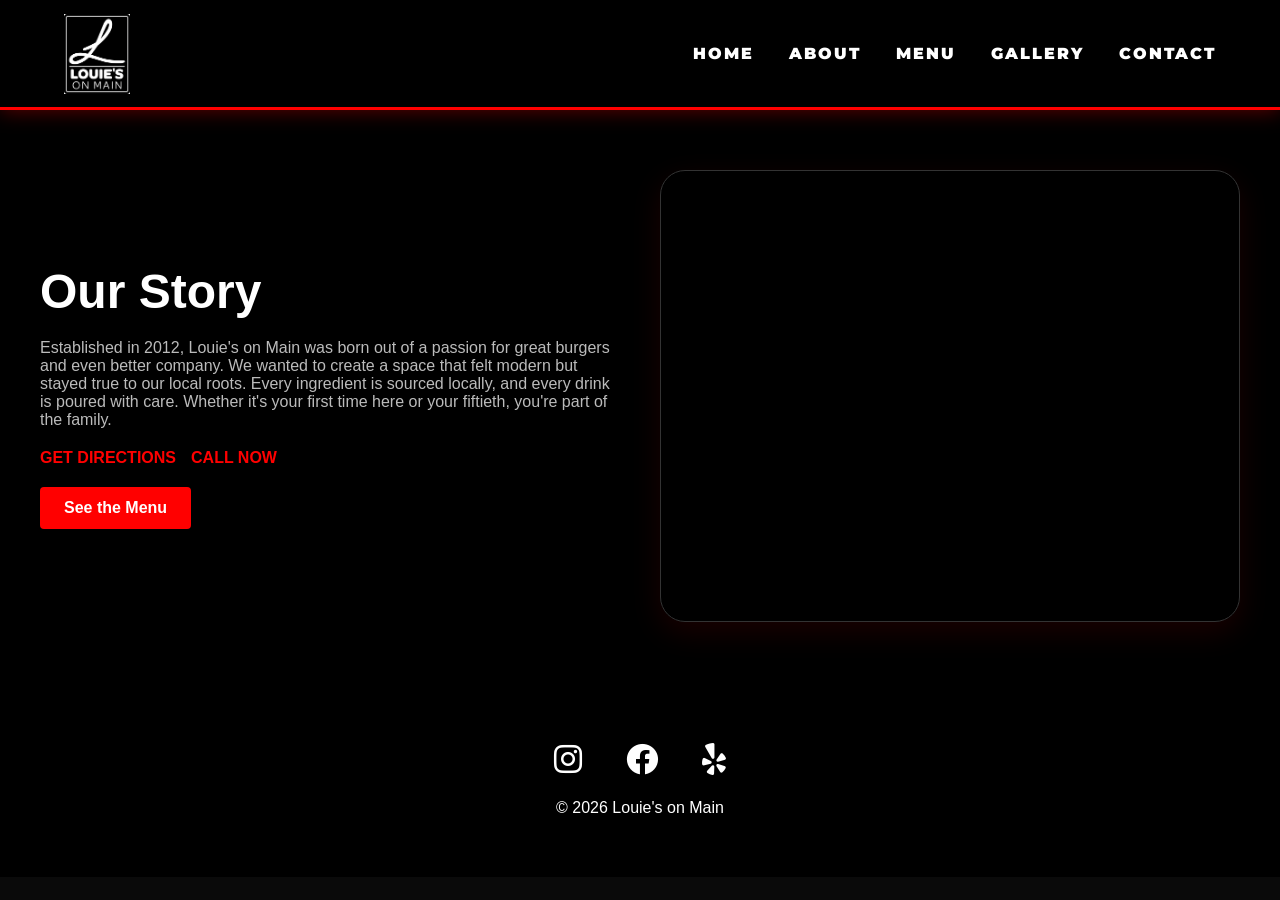
<file: about.html>
<!DOCTYPE html>
<html lang="en">
<head>
    <meta charset="UTF-8">
    <meta name="viewport" content="width=device-width, initial-scale=1.0">
    <title>Our Story | Louie's on Main</title>
    <link rel="stylesheet" href="style.css">
    <link rel="stylesheet" href="https://cdnjs.cloudflare.com/ajax/libs/font-awesome/6.0.0/css/all.min.css">
    <link href="https://fonts.googleapis.com/css2?family=Alfa+Slab+One&family=Montserrat:wght@400;700&display=swap" rel="stylesheet">
</head>
<body>

    <nav class="navbar">
    <a href="index.html" class="logo-link">
        <img src="logo.png" alt="Louie's on Main" class="nav-logo">
    </a>

    <ul class="nav-links">
        <li><a href="index.html">Home</a></li>
        <li><a href="about.html">About</a></li>
        <li><a href="menu.html" class="active">Menu</a></li>
        <li><a href="gallery.html">Gallery</a></li>
        <li><a href="contact.html">Contact</a></li>
    </ul>
</nav>
   <section class="section-padding animate" style="padding: 60px 20px; background-color: #000; color: #fff;">
    <div class="grid" style="display: grid; grid-template-columns: repeat(auto-fit, minmax(350px, 1fr)); gap: 40px; align-items: center; max-width: 1200px; margin: 0 auto;">
        
        <div class="about-text">
            <h1 style="font-size: 3rem; margin-bottom: 20px; color: #fff;">Our Story</h1>
            
            <p style="color: #bbb; margin-bottom: 20px;">
                Established in 2012, Louie's on Main was born out of a passion for great burgers and even better company. 
                We wanted to create a space that felt modern but stayed true to our local roots.

                Every ingredient is sourced locally, and every drink is poured with care. 
                Whether it's your first time here or your fiftieth, you're part of the family.
            </p>

            <div style="display: flex; gap: 15px; margin-bottom: 20px;">
                <a href="https://www.google.com/maps?q=12942+Main+St,+Garden+Grove,+CA+92840" 
                   target="_blank" 
                   style="color: #ff0000; text-decoration: none; font-weight: bold; text-transform: uppercase;">Get Directions</a>
                
                <a href="tel:7145550123" 
                   style="color: #ff0000; text-decoration: none; font-weight: bold; text-transform: uppercase;">Call Now</a>
            </div>


            <a href="menu.html" class="btn-main" style="display: inline-block; background-color: #ff0000; color: #fff; padding: 12px 24px; text-decoration: none; font-weight: bold; border-radius: 4px;">
                See the Menu
            </a>
        </div>

        <div class="map-container">
            <div class="map-wrapper" style="box-shadow: 0 10px 30px rgba(255,0,0,0.1); border-radius: 25px; overflow: hidden; line-height: 0; border: 1px solid #333;">
                <iframe 
                    src="https://www.google.com/maps/embed?pb=!1m18!1m12!1m3!1d3315.228532551528!2d-117.9413958!3d33.7741481!2m3!1f0!2f0!3f0!3m2!1i1024!2i768!4f13.1!3m3!1m2!1s0x80dd270da64369e7%3A0xf35a1656837130b!2s12942%20Main%20St%2C%20Garden%20Grove%2C%20CA%2092840!5e0!3m2!1sen!2sus!4v1712160000000!5m2!1sen!2sus" 
                    width="100%" 
                    height="450" 
                    style="border:0;" 
                    allowfullscreen="" 
                    loading="lazy">
                </iframe>
            </div>
        </div>
        
    </div>
</section>
    

    <footer>
        <div class="social-icons">
            <a href="https://www.instagram.com/louiesonmain_gg/" target="_blank">
    <i class="fab fa-instagram"></i>
</a>

<a href="https://www.facebook.com/louiesonmain/" target="_blank">
    <i class="fab fa-facebook"></i>
</a>

<a href="https://www.instagram.com/louiesonmain_gg/" target="_blank">
    <i class="fab fa-yelp"></i>
</a>
        </div>
        <p style="margin-top:20px;">&copy; 2026 Louie's on Main</p>
    </footer>

</body>
</html>
</file>
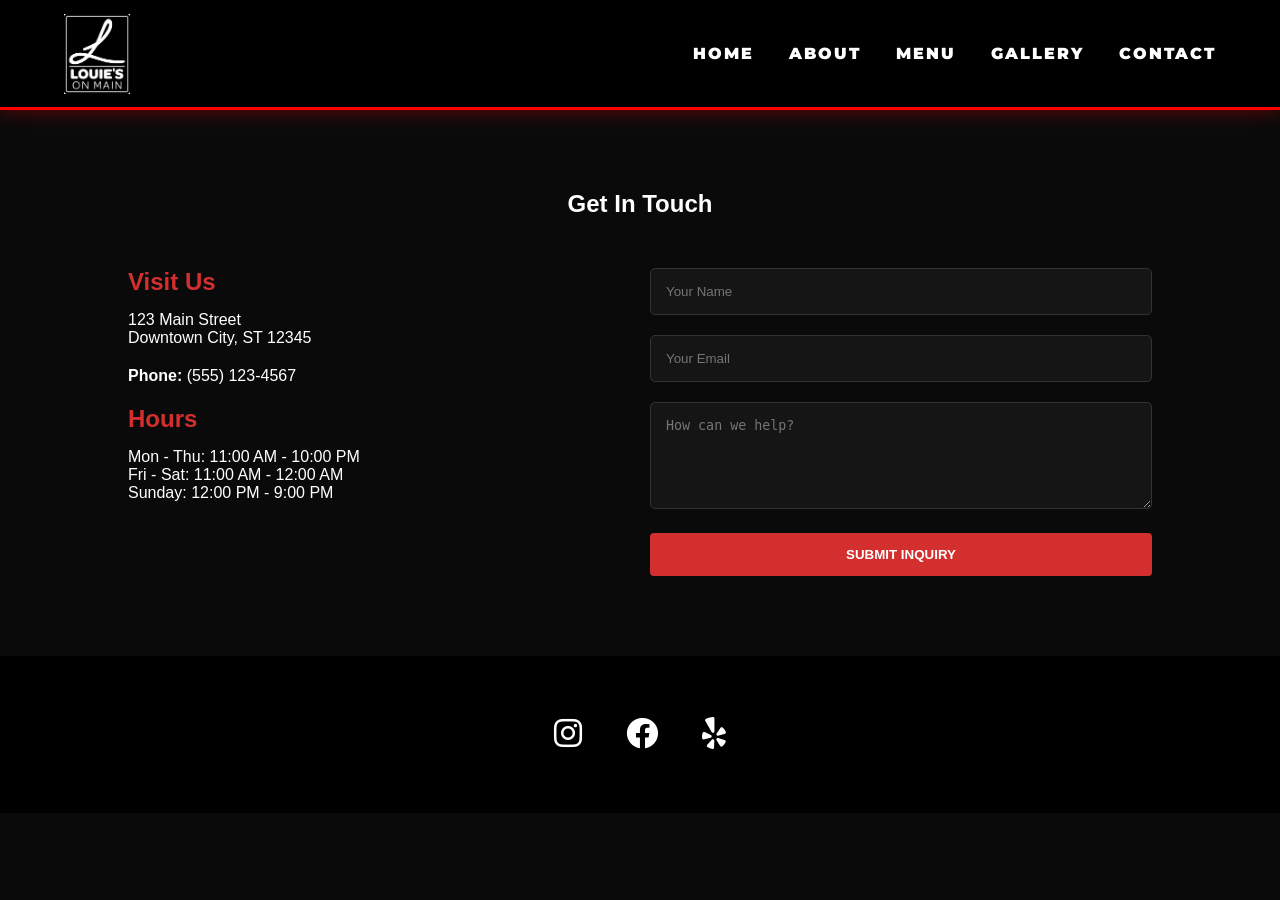
<file: contact.html>
<!DOCTYPE html>
<html lang="en">
<head>
    <meta charset="UTF-8">
    <meta name="viewport" content="width=device-width, initial-scale=1.0">
    <title>Contact Us | Louie's on Main</title>
    <link rel="stylesheet" href="style.css">
    <link rel="stylesheet" href="https://cdnjs.cloudflare.com/ajax/libs/font-awesome/6.0.0/css/all.min.css">
    <link href="https://fonts.googleapis.com/css2?family=Alfa+Slab+One&family=Montserrat:wght@400;700&display=swap" rel="stylesheet">
</head>
<body>

   <nav class="navbar">
    <a href="index.html" class="logo-link">
        <img src="logo.png" alt="Louie's on Main" class="nav-logo">
    </a>

    <ul class="nav-links">
        <li><a href="index.html">Home</a></li>
        <li><a href="about.html">About</a></li>
        <li><a href="menu.html" class="active">Menu</a></li>
        <li><a href="gallery.html">Gallery</a></li>
        <li><a href="contact.html">Contact</a></li>
    </ul>
</nav>

    <section class="section-padding animate">
        <h1 style="text-align: center; margin-bottom: 50px;">Get In Touch</h1>
        
        <div class="grid" style="grid-template-columns: repeat(auto-fit, minmax(300px, 1fr));">
            <div class="contact-info">
                <h2 style="color: var(--primary-red); margin-bottom: 15px;">Visit Us</h2>
                <p>123 Main Street<br>Downtown City, ST 12345</p>
                <p style="margin: 20px 0;"><strong>Phone:</strong> (555) 123-4567</p>
                
                <h2 style="color: var(--primary-red); margin-bottom: 15px;">Hours</h2>
                <p>Mon - Thu: 11:00 AM - 10:00 PM</p>
                <p>Fri - Sat: 11:00 AM - 12:00 AM</p>
                <p>Sunday: 12:00 PM - 9:00 PM</p>
            </div>

            <form class="contact-form" id="gourmet-form">
    <input type="text" placeholder="Your Name" required>
    <input type="email" placeholder="Your Email" required>
    <textarea rows="5" placeholder="How can we help?" required></textarea>
    <button type="submit" class="btn-main" style="width: 100%;">SUBMIT INQUIRY</button>
</form>
        </div>
    </section>

    <footer>
        <div class="social-icons">
            <a href="https://www.instagram.com/louiesonmain_gg/" target="_blank">
    <i class="fab fa-instagram"></i>
</a>

<a href="https://www.facebook.com/louiesonmain/" target="_blank">
    <i class="fab fa-facebook"></i>
</a>

<a href="https://www.instagram.com/louiesonmain_gg/" target="_blank">
    <i class="fab fa-yelp"></i>
</a>
        </div>
    </footer>

<script>
    document.getElementById('gourmet-form').addEventListener('submit', function(e) {
        e.preventDefault(); // Stop the instant jump
        
        // Create a black overlay for the fade effect
        const loader = document.createElement('div');
        loader.style.cssText = `
            position: fixed;
            top: 0; left: 0; width: 100%; height: 100%;
            background: #000;
            z-index: 10000;
            opacity: 0;
            transition: opacity 1.5s ease;
            pointer-events: none;
        `;
        document.body.appendChild(loader);

        // Start the fade out
        setTimeout(() => {
            loader.style.opacity = '1';
        }, 10);

        // Redirect after the animation finishes
        setTimeout(() => {
            window.location.href = "thankyou.html";
        }, 1600); 
    });
</script>

</body>
</html>
</file>
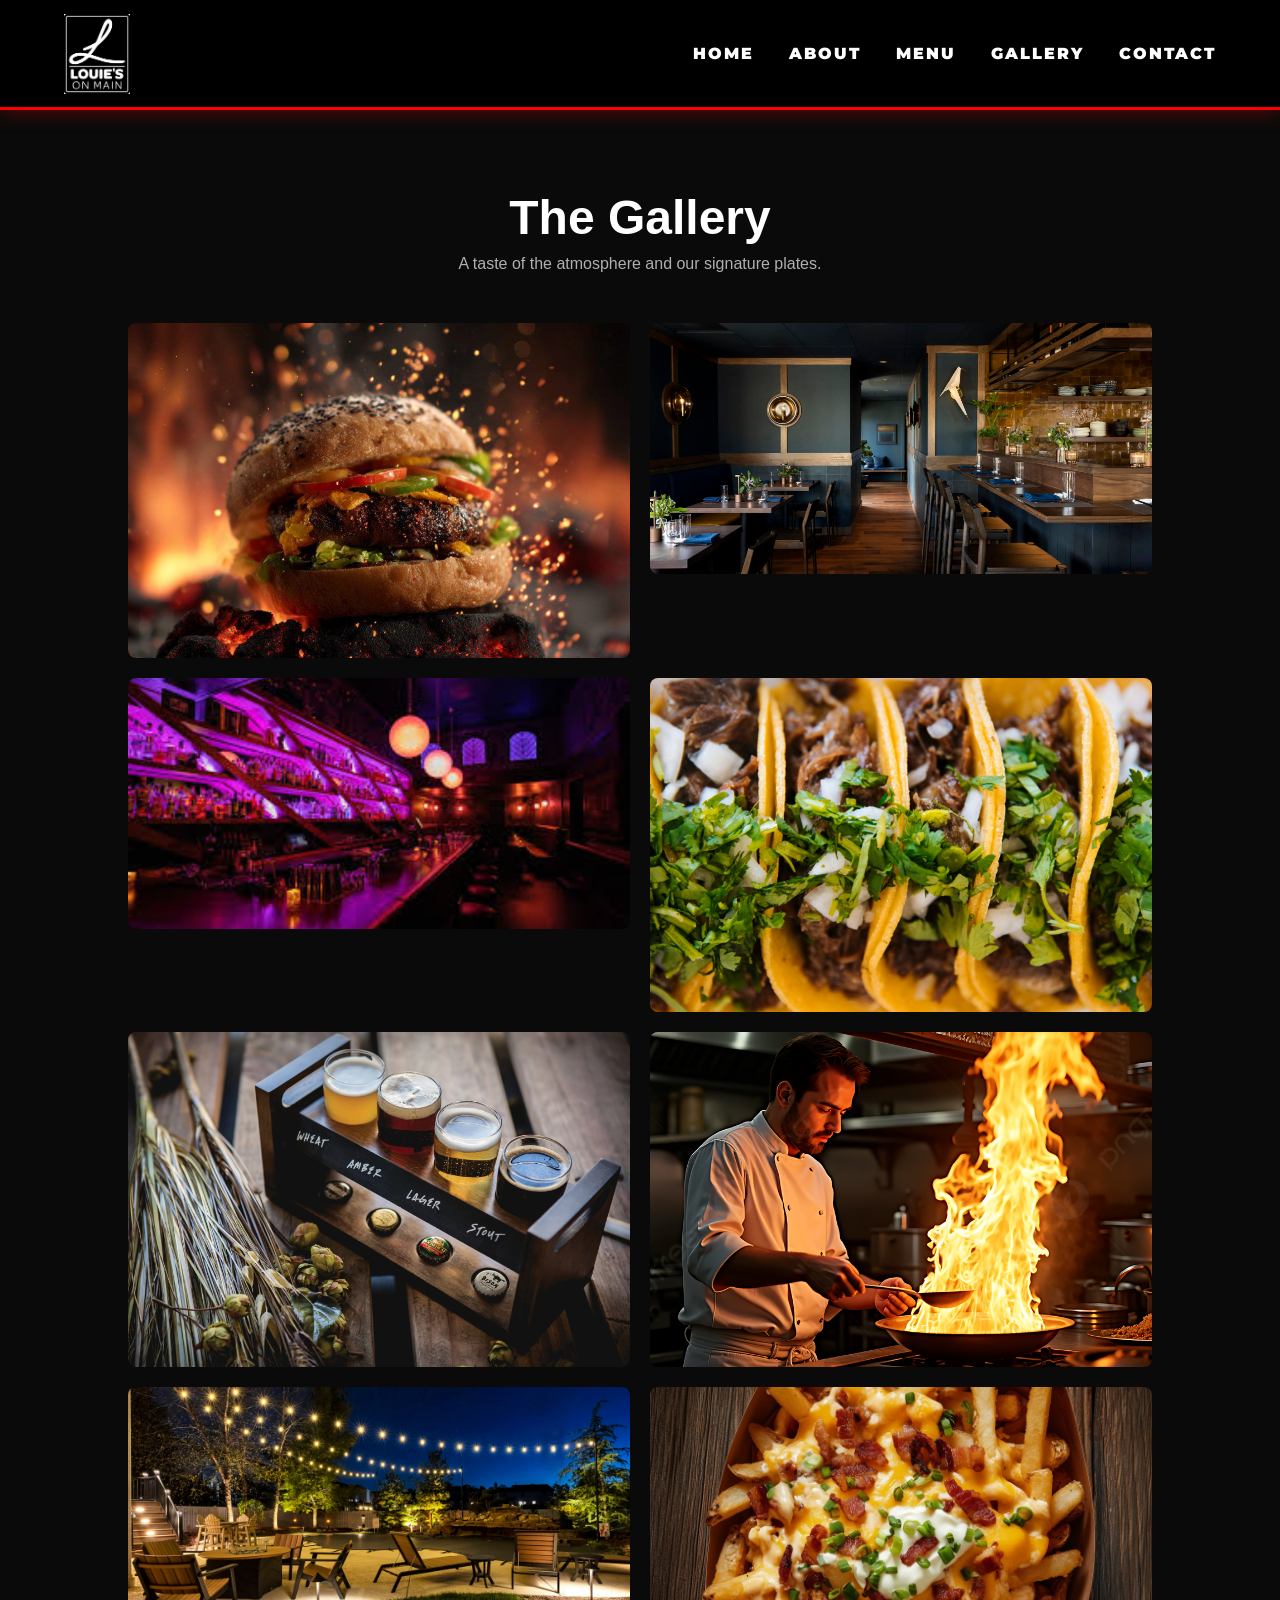
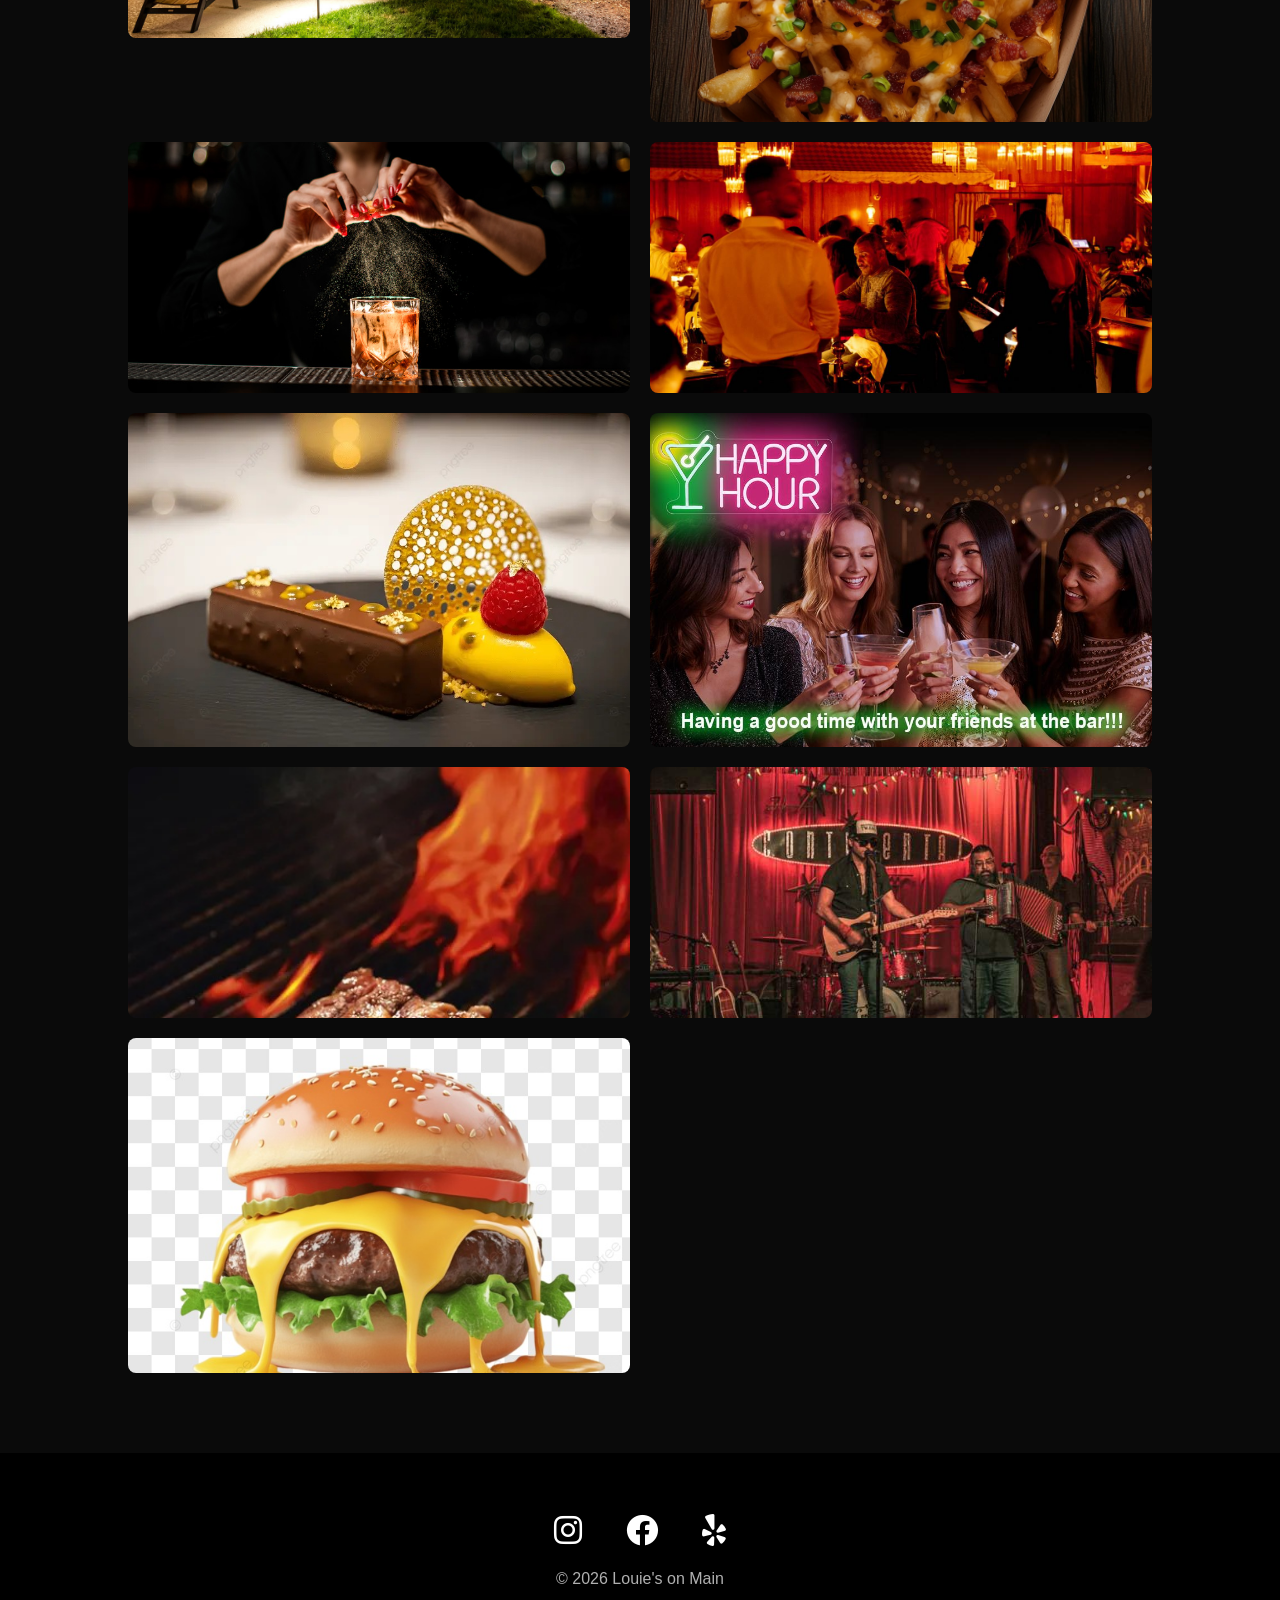
<file: gallery.html>
<!DOCTYPE html>
<html lang="en">
<head>
    <meta charset="UTF-8">
    <meta name="viewport" content="width=device-width, initial-scale=1.0">
    <title>Gallery | Louie's on Main</title>
    <link rel="stylesheet" href="style.css">
    <link rel="stylesheet" href="https://cdnjs.cloudflare.com/ajax/libs/font-awesome/6.0.0/css/all.min.css">
    <link href="https://fonts.googleapis.com/css2?family=Alfa+Slab+One&family=Montserrat:wght@400;700&display=swap" rel="stylesheet">
</head>
<body>

   <nav class="navbar">
    <a href="index.html" class="logo-link">
        <img src="logo.png" alt="Louie's on Main" class="nav-logo">
    </a>

    <ul class="nav-links">
        <li><a href="index.html">Home</a></li>
        <li><a href="about.html">About</a></li>
        <li><a href="menu.html" class="active">Menu</a></li>
        <li><a href="gallery.html">Gallery</a></li>
        <li><a href="contact.html">Contact</a></li>
    </ul>
</nav>
    <section class="section-padding animate">
        <h1 style="text-align: center; font-size: 3rem; margin-bottom: 10px;">The Gallery</h1>
        <p style="text-align: center; color: var(--text-gray); margin-bottom: 50px;">A taste of the atmosphere and our signature plates.</p>
        
        <div class="grid">
            
            <a href="#img1" class="img-container ratio-3-2 animate">
                <img src="gal1.jpg" alt="Signature Burger">
            </a>
            <div id="img1" class="lightbox"><a href="#" class="close-light"><img src="gal1.jpg"></a></div>

            <a href="#img2" class="img-container ratio-4-2 animate" style="animation-delay: 0.1s;">
                <img src="gal2.jpg" alt="Dining Room Interior">
            </a>
            <div id="img2" class="lightbox"><a href="#" class="close-light"><img src="gal2.jpg"></a></div>

            <a href="#img3" class="img-container ratio-4-2 animate" style="animation-delay: 0.2s;">
                <img src="gal3.jpg" alt="The Bar at Night">
            </a>
            <div id="img3" class="lightbox"><a href="#" class="close-light"><img src="gal3.jpg"></a></div>

            <a href="#img4" class="img-container ratio-3-2 animate" style="animation-delay: 0.3s;">
                <img src="gal4.jpg" alt="Spicy Tacos">
            </a>
            <div id="img4" class="lightbox"><a href="#" class="close-light"><img src="gal4.jpg"></a></div>

            <a href="#img5" class="img-container ratio-3-2 animate">
                <img src="gal5.jpg" alt="Craft Beer Selection">
            </a>
            <div id="img5" class="lightbox"><a href="#" class="close-light"><img src="gal5.jpg"></a></div>

            <a href="#img6" class="img-container ratio-3-2 animate">
                <img src="gal6.jpg" alt="Chef at Work">
            </a>
            <div id="img6" class="lightbox"><a href="#" class="close-light"><img src="gal6.jpg"></a></div>

            <a href="#img7" class="img-container ratio-4-2 animate" style="grid-column: span 1;">
                <img src="gal7.jpg" alt="Outdoor Seating">
            </a>
            <div id="img7" class="lightbox"><a href="#" class="close-light"><img src="gal7.jpg"></a></div>

            <a href="#img8" class="img-container ratio-3-2 animate">
                <img src="gal8.jpg" alt="Loaded Fries">
            </a>
            <div id="img8" class="lightbox"><a href="#" class="close-light"><img src="gal8.jpg"></a></div>

            <a href="#img9" class="img-container ratio-4-2 animate">
                <img src="gal9.jpg" alt="Cocktail Close-up">
            </a>
            <div id="img9" class="lightbox"><a href="#" class="close-light"><img src="gal9.jpg"></a></div>

            <a href="#img10" class="img-container ratio-4-2 animate">
                <img src="gal10.jpg" alt="Night Vibe">
            </a>
            <div id="img10" class="lightbox"><a href="#" class="close-light"><img src="gal10.jpg"></a></div>

            <a href="#img11" class="img-container ratio-3-2 animate">
                <img src="gal11.jpg" alt="Dessert Plate">
            </a>
            <div id="img11" class="lightbox"><a href="#" class="close-light"><img src="gal11.jpg"></a></div>

            <a href="#img12" class="img-container ratio-3-2 animate">
                <img src="gal12.jpg" alt="Happy Hour">
            </a>
            <div id="img12" class="lightbox"><a href="#" class="close-light"><img src="gal12.jpg"></a></div>

            <a href="#img13" class="img-container ratio-4-2 animate">
                <img src="gal13.jpg" alt="Grill Station">
            </a>
            <div id="img13" class="lightbox"><a href="#" class="close-light"><img src="gal13.jpg"></a></div>

            <a href="#img14" class="img-container ratio-4-2 animate">
                <img src="gal14.jpg" alt="Live Music Event">
            </a>
            <div id="img14" class="lightbox"><a href="#" class="close-light"><img src="gal14.jpg"></a></div>

            <a href="#img15" class="img-container ratio-3-2 animate">
                <img src="gal15.jpg" alt="Final Burger Close-up">
            </a>
            <div id="img15" class="lightbox"><a href="#" class="close-light"><img src="gal15.jpg"></a></div>

        </div>
    </section>

    <footer>
        <div class="social-icons">
            <a href="https://www.instagram.com/louiesonmain_gg/" target="_blank">
    <i class="fab fa-instagram"></i>
</a>

<a href="https://www.facebook.com/louiesonmain/" target="_blank">
    <i class="fab fa-facebook"></i>
</a>

<a href="https://www.instagram.com/louiesonmain_gg/" target="_blank">
    <i class="fab fa-yelp"></i>
</a>
        </div>
        <p style="margin-top: 20px; color: var(--text-gray);">&copy; 2026 Louie's on Main</p>
    </footer>

</body>
</html>
</file>
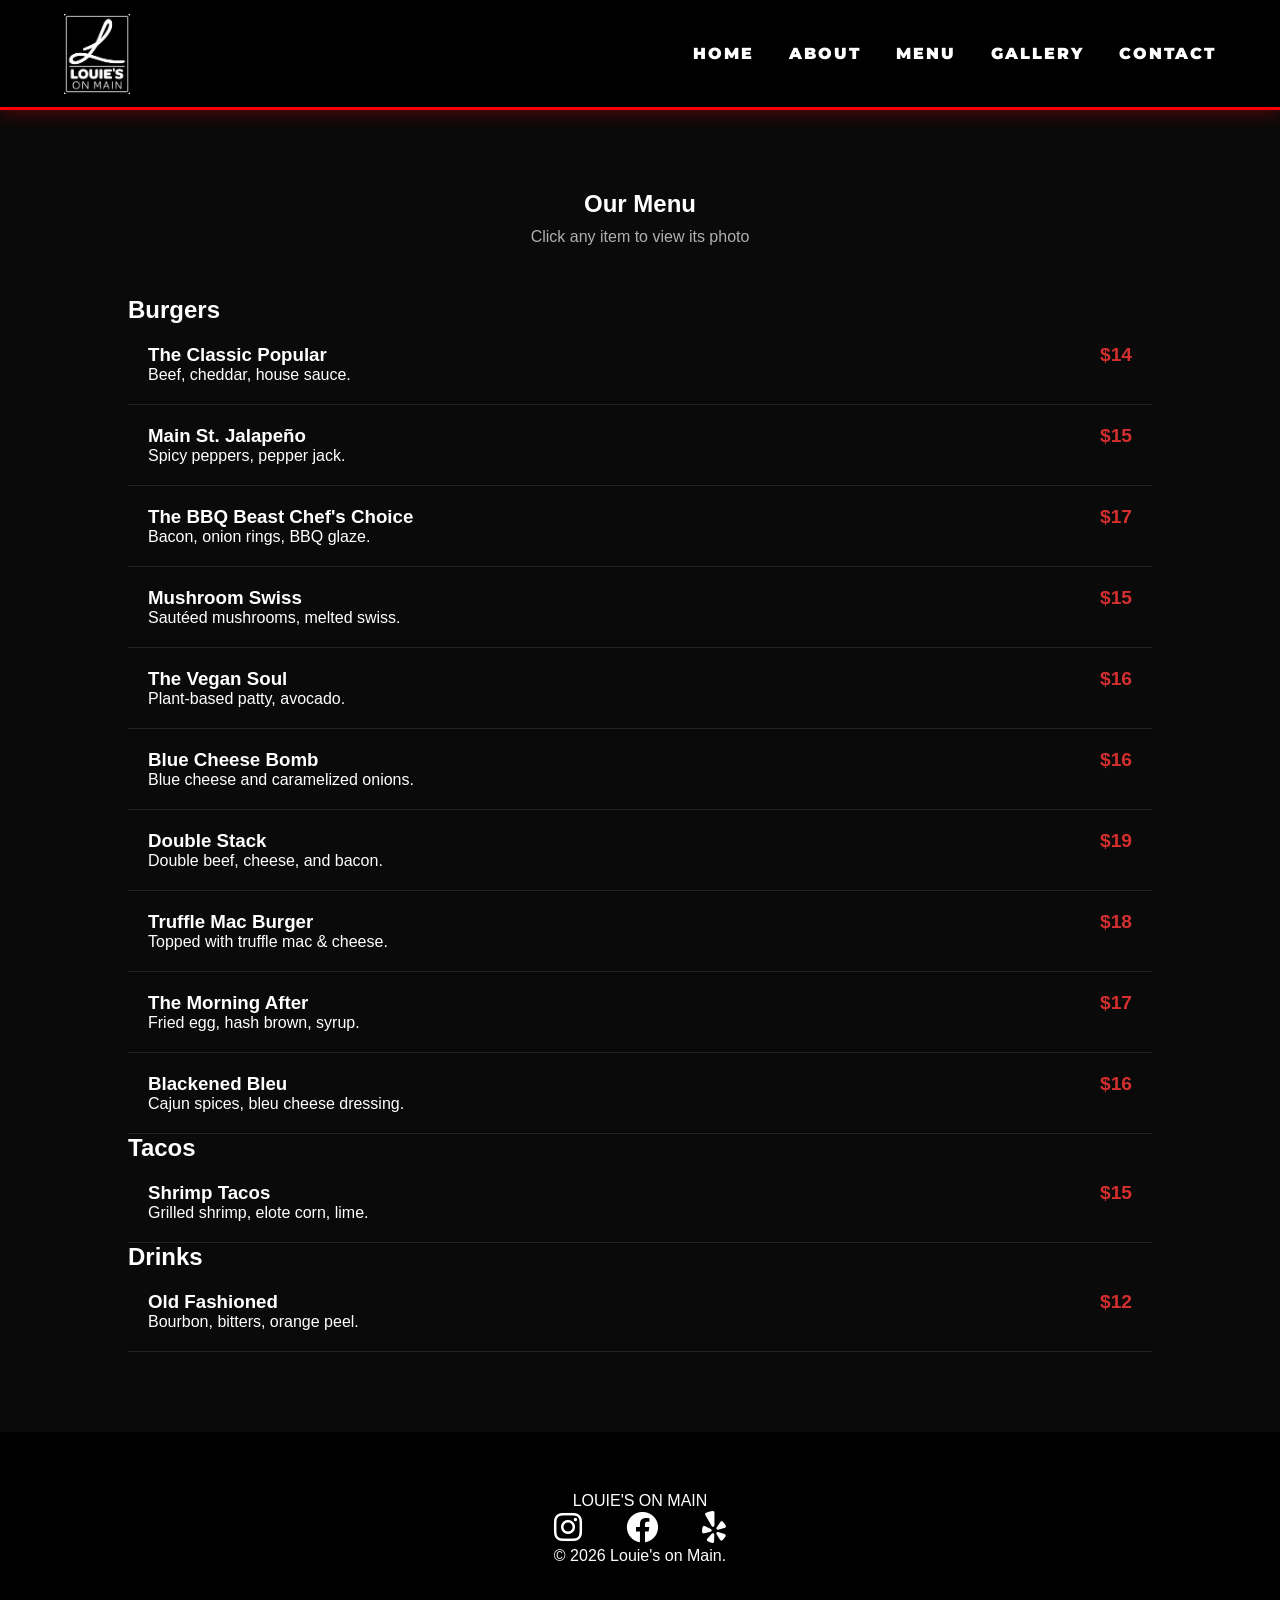
<file: menu.html>
<!DOCTYPE html>
<html lang="en">
<head>
    <meta charset="UTF-8">
    <meta name="viewport" content="width=device-width, initial-scale=1.0">
    <title>Menu | Louie's on Main</title>
    <link rel="stylesheet" href="style.css">
    <link rel="stylesheet" href="https://cdnjs.cloudflare.com/ajax/libs/font-awesome/6.0.0/css/all.min.css">
    <link href="https://fonts.googleapis.com/css2?family=Alfa+Slab+One&family=Montserrat:wght@400;700&display=swap" rel="stylesheet">
</head>
<body>

<nav class="navbar">
    <a href="index.html" class="logo-link">
        <img src="logo.png" alt="Louie's on Main" class="nav-logo">
    </a>

    <ul class="nav-links">
        <li><a href="index.html">Home</a></li>
        <li><a href="about.html">About</a></li>
        <li><a href="menu.html" class="active">Menu</a></li>
        <li><a href="gallery.html">Gallery</a></li>
        <li><a href="contact.html">Contact</a></li>
    </ul>
</nav>       
    <section class="section-padding animate">
        <h1 style="text-align:center; margin-bottom:10px;">Our Menu</h1>
        <p style="text-align:center; color:var(--text-gray); margin-bottom:50px;">Click any item to view its photo</p>
        
        <div class="menu-group">
            <h2 class="menu-category">Burgers</h2>
            
            <a href="#m1" class="menu-link"><div class="menu-item"><div class="item-detail"><h3>The Classic <span class="badge">Popular</span></h3><p>Beef, cheddar, house sauce.</p></div><span class="price">$14</span></div></a>
<div id="m1" class="lightbox"><a href="#" class="close-light"><div class="pop-content"><img src="m1.jpg" class="zoom-img" onclick="this.classList.toggle('zoomed')"><h3>The Classic</h3><p>Beef, cheddar, house sauce.</p></div></a></div>

<a href="#m2" class="menu-link"><div class="menu-item"><div class="item-detail"><h3>Main St. Jalapeño</h3><p>Spicy peppers, pepper jack.</p></div><span class="price">$15</span></div></a>
<div id="m2" class="lightbox"><a href="#" class="close-light"><div class="pop-content"><img src="m2.jpg" class="zoom-img" onclick="this.classList.toggle('zoomed')"><h3>Main St. Jalapeño</h3><p>Spicy peppers, pepper jack.</p></div></a></div>

<a href="#m3" class="menu-link"><div class="menu-item"><div class="item-detail"><h3>The BBQ Beast <span class="badge">Chef's Choice</span></h3><p>Bacon, onion rings, BBQ glaze.</p></div><span class="price">$17</span></div></a>
<div id="m3" class="lightbox"><a href="#" class="close-light"><div class="pop-content"><img src="m3.jpg" class="zoom-img" onclick="this.classList.toggle('zoomed')"><h3>The BBQ Beast</h3><p>Bacon, onion rings, BBQ glaze.</p></div></a></div>

<a href="#m4" class="menu-link"><div class="menu-item"><div class="item-detail"><h3>Mushroom Swiss</h3><p>Sautéed mushrooms, melted swiss.</p></div><span class="price">$15</span></div></a>
<div id="m4" class="lightbox"><a href="#" class="close-light"><div class="pop-content"><img src="m4.jpg" class="zoom-img" onclick="this.classList.toggle('zoomed')"><h3>Mushroom Swiss</h3><p>Sautéed mushrooms, melted swiss.</p></div></a></div>

<a href="#m5" class="menu-link"><div class="menu-item"><div class="item-detail"><h3>The Vegan Soul</h3><p>Plant-based patty, avocado.</p></div><span class="price">$16</span></div></a>
<div id="m5" class="lightbox"><a href="#" class="close-light"><div class="pop-content"><img src="m5.jpg" class="zoom-img" onclick="this.classList.toggle('zoomed')"><h3>The Vegan Soul</h3><p>Plant-based patty, avocado.</p></div></a></div>

<a href="#m6" class="menu-link"><div class="menu-item"><div class="item-detail"><h3>Blue Cheese Bomb</h3><p>Blue cheese and caramelized onions.</p></div><span class="price">$16</span></div></a>
<div id="m6" class="lightbox"><a href="#" class="close-light"><div class="pop-content"><img src="m6.jpg" class="zoom-img" onclick="this.classList.toggle('zoomed')"><h3>Blue Cheese Bomb</h3><p>Blue cheese and caramelized onions.</p></div></a></div>

<a href="#m7" class="menu-link"><div class="menu-item"><div class="item-detail"><h3>Double Stack</h3><p>Double beef, cheese, and bacon.</p></div><span class="price">$19</span></div></a>
<div id="m7" class="lightbox"><a href="#" class="close-light"><div class="pop-content"><img src="m7.jpg" class="zoom-img" onclick="this.classList.toggle('zoomed')"><h3>Double Stack</h3><p>Double beef, cheese, and bacon.</p></div></a></div>

<a href="#m8" class="menu-link"><div class="menu-item"><div class="item-detail"><h3>Truffle Mac Burger</h3><p>Topped with truffle mac & cheese.</p></div><span class="price">$18</span></div></a>
<div id="m8" class="lightbox"><a href="#" class="close-light"><div class="pop-content"><img src="m8.jpg" class="zoom-img" onclick="this.classList.toggle('zoomed')"><h3>Truffle Mac Burger</h3><p>Topped with truffle mac & cheese.</p></div></a></div>

<a href="#m9" class="menu-link"><div class="menu-item"><div class="item-detail"><h3>The Morning After</h3><p>Fried egg, hash brown, syrup.</p></div><span class="price">$17</span></div></a>
<div id="m9" class="lightbox"><a href="#" class="close-light"><div class="pop-content"><img src="m9.jpg" class="zoom-img" onclick="this.classList.toggle('zoomed')"><h3>The Morning After</h3><p>Fried egg, hash brown, syrup.</p></div></a></div>

<a href="#m10" class="menu-link"><div class="menu-item"><div class="item-detail"><h3>Blackened Bleu</h3><p>Cajun spices, bleu cheese dressing.</p></div><span class="price">$16</span></div></a>
<div id="m10" class="lightbox"><a href="#" class="close-light"><div class="pop-content"><img src="m10.jpg" class="zoom-img" onclick="this.classList.toggle('zoomed')"><h3>Blackened Bleu</h3><p>Cajun spices, bleu cheese dressing.</p></div></a></div>

        </div>

        <div class="menu-group">
            <h2 class="menu-category">Tacos</h2>
            <a href="#m11" class="menu-link"><div class="menu-item"><div class="item-detail"><h3>Shrimp Tacos</h3><p>Grilled shrimp, elote corn, lime.</p></div><span class="price">$15</span></div></a>
<div id="m11" class="lightbox"><a href="#" class="close-light"><div class="pop-content"><img src="m11.jpg" class="zoom-img" onclick="this.classList.toggle('zoomed')"><h3>Shrimp Tacos</h3><p>Grilled shrimp, elote corn, lime.</p></div></a></div>
        </div>

        <div class="menu-group">
            <h2 class="menu-category">Drinks</h2>
            <a href="#m12" class="menu-link"><div class="menu-item"><div class="item-detail"><h3>Old Fashioned</h3><p>Bourbon, bitters, orange peel.</p></div><span class="price">$12</span></div></a>
<div id="m12" class="lightbox"><a href="#" class="close-light"><div class="pop-content"><img src="m12.jpg" class="zoom-img" onclick="this.classList.toggle('zoomed')"><h3>Old Fashioned</h3><p>Bourbon, bitters, orange peel.</p></div></a></div>
        </div>
    </section>

    <footer>
        <div class="footer-logo">LOUIE'S <span>ON MAIN</span></div>
        <div class="social-icons">
            <a href="https://www.instagram.com/louiesonmain_gg/" target="_blank">
    <i class="fab fa-instagram"></i>
</a>

<a href="https://www.facebook.com/louiesonmain/" target="_blank">
    <i class="fab fa-facebook"></i>
</a>

<a href="https://www.instagram.com/louiesonmain_gg/" target="_blank">
    <i class="fab fa-yelp"></i>
</a>
        </div>
        <p class="copyright">&copy; 2026 Louie's on Main.</p>
    </footer>

</body>
</html>
</file>
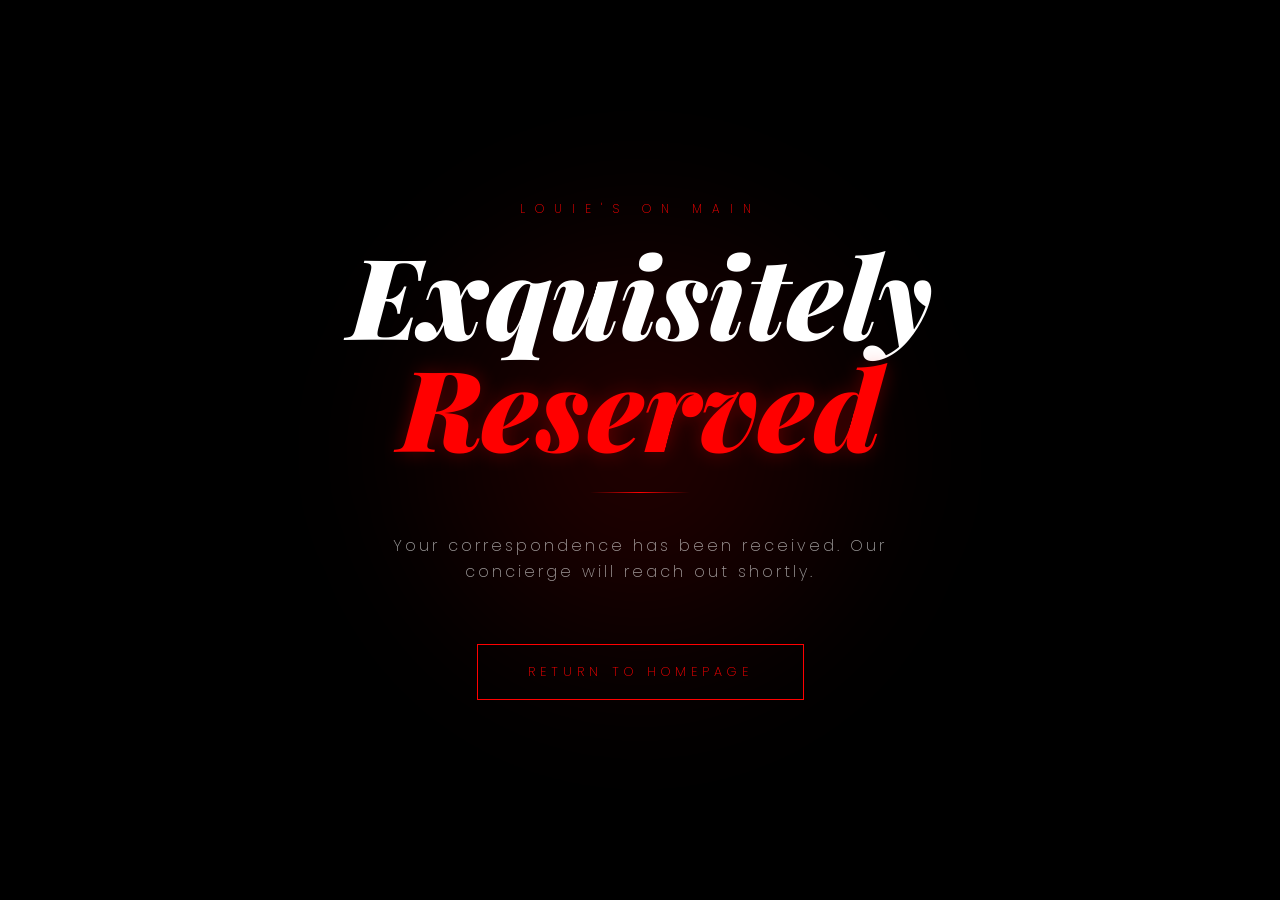
<file: thankyou.html>
<!DOCTYPE html>
<html lang="en">
<head>
    <meta charset="UTF-8">
    <meta name="viewport" content="width=device-width, initial-scale=1.0">
    <title>Inquiry Received | Louie's on Main</title>
    <link href="https://fonts.googleapis.com/css2?family=Playfair+Display:ital,wght@0,700;0,900;1,400&family=Poppins:wght@200&display=swap" rel="stylesheet">
    <style>
        * {
            margin: 0;
            padding: 0;
            box-sizing: border-box;
        }

        body {
            background-color: #000000;
            height: 100vh;
            width: 100vw;
            display: flex;
            justify-content: center;
            align-items: center;
            font-family: 'Playfair Display', serif;
            overflow: hidden;
            color: #ffffff;
        }

        /* Ambient Red Glow in the background */
        .glow-bg {
            position: fixed;
            top: 50%;
            left: 50%;
            transform: translate(-50%, -50%);
            width: 600px;
            height: 600px;
            background: radial-gradient(circle, rgba(255, 0, 0, 0.15) 0%, transparent 70%);
            z-index: -1;
            filter: blur(50px);
        }

        .wrapper {
            text-align: center;
            z-index: 10;
            padding: 40px;
        }

        .brand-label {
            font-family: 'Poppins', sans-serif;
            font-weight: 200;
            letter-spacing: 10px;
            font-size: 0.75rem;
            color: #FF0000;
            text-transform: uppercase;
            margin-bottom: 20px;
            display: block;
        }

        h1 {
            font-weight: 900;
            font-size: clamp(3rem, 10vw, 7rem);
            line-height: 1;
            margin-bottom: 30px;
            font-style: italic; /* Italics add that "Chef's Signature" touch */
        }

        .highlight {
            color: #FF0000;
            text-shadow: 0 0 20px rgba(255, 0, 0, 0.3);
        }

        p {
            font-family: 'Poppins', sans-serif;
            font-weight: 200;
            font-size: 1rem;
            letter-spacing: 3px;
            line-height: 1.6;
            max-width: 500px;
            margin: 0 auto 60px;
            color: rgba(255, 255, 255, 0.6);
        }

        /* Sophisticated Understated Button */
        .btn-luxury {
            display: inline-block;
            padding: 18px 50px;
            border: 1px solid #FF0000;
            color: #FF0000;
            text-decoration: none;
            font-family: 'Poppins', sans-serif;
            font-weight: 200;
            font-size: 0.8rem;
            text-transform: uppercase;
            letter-spacing: 5px;
            transition: all 0.5s cubic-bezier(0.4, 0, 0.2, 1);
            background: transparent;
        }

        .btn-luxury:hover {
            background: #FF0000;
            color: #000000;
            box-shadow: 0 10px 40px rgba(255, 0, 0, 0.4);
            transform: translateY(-8px);
        }

        /* Minimal decorative line */
        .divider {
            height: 1px;
            width: 100px;
            background: linear-gradient(90deg, transparent, #FF0000, transparent);
            margin: 0 auto 40px;
        }
    </style>
</head>
<body>

    <div class="glow-bg"></div>

    <div class="wrapper">
        <span class="brand-label">Louie's On Main</span>
        
        <h1>Exquisitely<br><span class="highlight">Reserved</span></h1>
        
        <div class="divider"></div>

        <p>Your correspondence has been received. Our concierge will reach out shortly.</p>
        
        <a href="index.html" class="btn-luxury">Return to Homepage</a>
    </div>

</body>
</html>
</file>
<file: style.css>
html {
    scroll-behavior: smooth;
}

body {
    overflow-x: hidden; /* Prevents horizontal shaking during animations */
}


/* =========================================
   1. GLOBAL VARIABLES & RESET
   Change your main colors and fonts here
   ========================================= */
:root {
    --primary-red: #d32f2f;      /* The main button & accent color */
    --dark-bg: #0a0a0a;         /* Background for the whole site */
    --card-bg: #1a1a1a;         /* Background for menu items/cards */
    --text-white: #ffffff;
    --text-gray: #b0b0b0;
    --transition: all 0.4s cubic-bezier(0.165, 0.84, 0.44, 1);
}

* { 
    box-sizing: border-box; 
    margin: 0; 
    padding: 0; 
}

body {
    background-color: var(--dark-bg);
    color: var(--text-white);
    font-family: 'Segoe UI', sans-serif;
    overflow-x: hidden; /* Prevents horizontal scrolling on mobile */
}

/* =========================================
   2. NAVIGATION BAR
   The top menu that stays at the top
/* =========================================
   SECTION 2: NAVBAR (FIXED LOGO & LINKS)
   ========================================= */
.navbar {
    background-color: #000000 !important;
    display: flex !important;
    justify-content: space-between !important;
    align-items: center !important;
    padding: 0 5% !important;
    height: 110px !important; /* This is the total height of the bar */
    position: sticky;
    top: 0;
    z-index: 9999;
    border-bottom: 3px solid #FF0000 !important; 
    box-shadow: 0 0 20px rgba(255, 0, 0, 0.4);
    box-sizing: border-box;
}

.logo-link {
    display: flex;
    align-items: center;
}

.nav-logo {
    /* ADJUST THIS NUMBER TO CHANGE LOGO SIZE */
    height: 80px !important; 
    width: auto !important;
    display: block;
    transition: 0.3s cubic-bezier(0.175, 0.885, 0.32, 1.275);
}

.nav-logo:hover {
    transform: scale(1.1);
}

.nav-links {
    display: flex !important;
    list-style: none !important;
    gap: 35px !important;
}

/* ALL LINKS START WHITE (NO ACTIVE RED) */
.nav-links a, 
.nav-links a.active {
    color: #FFFFFF !important;
    font-family: 'Montserrat', sans-serif;
    font-weight: 900 !important;
    text-transform: uppercase;
    letter-spacing: 2px;
    text-decoration: none !important;
    text-shadow: none !important;
    transition: 0.3s ease;
    position: relative;
}

/* HOVER ONLY: TURNS RED AND GLOWS */
.nav-links a:hover {
    color: #FF0000 !important;
    text-shadow: 0 0 15px #FF0000, 0 0 25px #FF0000 !important;
}

/* UNDERLINE: ONLY SHOWS ON HOVER */
.nav-links a::after,
.nav-links a.active::after {
    content: '';
    position: absolute;
    width: 0; 
    height: 4px;
    bottom: -8px;
    left: 0;
    background: #FF0000;
    transition: width 0.3s ease;
}

.nav-links a:hover::after {
    width: 100%;
    box-shadow: 0 0 15px #FF0000 !important;
}

/* =========================================
   3. HERO SECTION
   The big image at the top of the Home Page
   ========================================= */
.hero {
    height: 60vh;
    background: linear-gradient(rgba(0,0,0,0.7), rgba(0,0,0,0.7)), url('hero.jpg');
    background-size: cover;
    background-position: center;
    display: flex;
    flex-direction: column;
    justify-content: center;
    align-items: center;
    text-align: center;
}

/* =========================================
   4. INTERACTIVE SLIDESHOW
   The automatic sliding images
   ========================================= */
/* Container for the slideshow */
.slideshow {
    width: 100%;
    max-width: 900px; /* Limits how wide the slideshow gets */
    height: 450px;    /* Set a specific height */
    margin: 40px auto; /* Centers it and adds space top/bottom */
    overflow: hidden;
    border: 1px solid rgba(255, 0, 0, 0.3); /* Optional: thin red border */
    position: relative;
}

/* Individual images inside the slideshow */
.slides img {
    width: 100%;
    height: 100%;
    object-fit: cover; /* This keeps the image from looking stretched */
    display: block;
}

.slides {
    display: flex;
    width: 500%; /* Adjust based on number of images */
    height: 100%;
    animation: autoSlide 18s infinite;
}

.slides img { width: 20%; object-fit: cover; }

@keyframes autoSlide {
    0%, 20% { transform: translateX(0); }
    25%, 45% { transform: translateX(-20%); }
    50%, 70% { transform: translateX(-40%); }
    75%, 95% { transform: translateX(-60%); }
    100% { transform: translateX(0); }
}

/* =========================================
   5. BUTTONS & HOVER EFFECTS
   Style for "View Menu" and Form buttons
   ========================================= */
.btn-main {
    background: var(--primary-red);
    color: white;
    padding: 14px 30px;
    text-decoration: none;
    border-radius: 4px;
    font-weight: bold;
    transition: var(--transition);
    border: none;
    cursor: pointer;
}

.btn-main:hover {
    background: #b71c1c;
    transform: scale(1.05);
    box-shadow: 0 5px 15px rgba(211, 47, 47, 0.4);
}

/* =========================================
   6. GRID LAYOUTS (Home & Gallery)
   Controls spacing for food items and photos
   ========================================= */
.section-padding { padding: 80px 10%; }

.grid {
    display: grid;
    /* This tells the grid to fill in gaps automatically */
    grid-template-columns: repeat(auto-fit, minmax(350px, 1fr));
    grid-auto-flow: dense; 
    gap: 20px;
}

.ratio-3-2 { aspect-ratio: 3 / 2; }
.ratio-4-2 { aspect-ratio: 4 / 2; }

/* Mobile Adjustment - Make everything 3/2 on small phones so it fits better */
@media (max-width: 600px) {
    .ratio-4-2 { aspect-ratio: 3 / 2; }
    .grid { grid-template-columns: 1fr; }
}

/* =========================================
   7. MENU PAGE SPECIFIC
   The list of burgers, tacos, and drinks
   ========================================= */
.menu-item {
    display: flex;
    justify-content: space-between;
    padding: 20px;
    border-bottom: 1px solid #222;
    transition: var(--transition);
}

.menu-item:hover {
    background: #111;
    border-left: 4px solid var(--primary-red);
}

.price { color: var(--primary-red); font-weight: bold; font-size: 1.2rem; }

/* Menu Interaction */
.menu-link {
    text-decoration: none;
    display: block;
    color: inherit;
}

.menu-item {
    display: flex;
    justify-content: space-between;
    padding: 20px;
    border-bottom: 1px solid #222;
    transition: var(--transition);
    cursor: pointer;
}

.menu-item:hover {
    background: #151515;
    border-left: 5px solid var(--primary-red);
    transform: translateX(10px); /* Slight slide right on hover */
}

/* Lightbox Content Styling */
.pop-content {
    background: #1a1a1a;
    padding: 20px;
    border-radius: 10px;
    text-align: center;
    border: 2px solid var(--primary-red);
    max-width: 500px;
    width: 90%;
}

.pop-content img {
    width: 100%;
    border-radius: 5px;
    margin-bottom: 15px;
    aspect-ratio: 3/2;
    object-fit: cover;
}

.pop-content h3 {
    color: white;
    font-size: 1.5rem;
}

/* =========================================
   8. CONTACT FORM
   Input fields and text areas
   ========================================= */
.contact-form input, .contact-form textarea {
    width: 100%;
    padding: 15px;
    margin-bottom: 20px;
    background: #151515;
    border: 1px solid #333;
    color: white;
    border-radius: 5px;
}

.contact-form input:focus { border-color: var(--primary-red); outline: none; }

/* =========================================
   9. LIGHTBOX (Pop-up Image)
   The effect when you click an image
   ========================================= */
.lightbox:target { display: flex; }
.lightbox {
    display: none;
    position: fixed;
    top: 0; left: 0;
    width: 100%; height: 100%;
    background: rgba(0,0,0,0.9);
    z-index: 2000;
    justify-content: center;
    align-items: center;
}
.lightbox img { max-width: 90%; max-height: 80%; border: 4px solid var(--primary-red); }

Yes, Section 9 is the part of your style.css file dedicated to the Lightbox (Pop-up).

Since your CSS file is getting long, I recommend literally typing /* Section 9: Lightbox */ as a label so you can find it later. Add this code to the bottom of your style.css file.

The Section 9 CSS (Add this)
CSS
/* =========================================
   9. LIGHTBOX (Pop-up Image Logic)
   ========================================= */

/* The main dark background that covers the whole screen */
.lightbox {
    display: none; 
    position: fixed;
    top: 0;
    left: 0;
    width: 100%;
    height: 100%;
    background: rgba(0, 0, 0, 0.92); /* Super dark overlay */
    z-index: 10000; /* Stays on top of everything */
    justify-content: center;
    align-items: center;
}

/* The "Click Anywhere" close link */
.close-light {
    position: absolute;
    top: 0;
    left: 0;
    width: 100%;
    height: 100%;
    display: flex;
    justify-content: center;
    align-items: center;
    text-decoration: none;
    cursor: default; /* Arrow cursor on the black space */
}

/* The actual box holding your food photo */
.pop-content {
    position: relative;
    background: #111;
    padding: 15px;
    border-radius: 12px;
    max-width: 450px;
    width: 85%;
    border: 2px solid var(--primary-red);
    box-shadow: 0 0 30px rgba(211, 47, 47, 0.4);
    cursor: auto; /* Normal cursor when hovering the food */
}

/* Make sure the image fits perfectly inside the pop-up */
.pop-content img {
    width: 100%;
    display: block;
    border-radius: 6px;
}

/* This is the magic that opens the box when you click the menu item */
.lightbox:target {
    display: flex;
}

/* =========================================
   10. FOOTER & SOCIAL MEDIA
   The bottom of the page with icons
   ========================================= */
footer { padding: 60px; text-align: center; background: #000; }

.social-icons a {
    color: white;
    font-size: 2rem;
    margin: 0 20px;
    transition: var(--transition);
    display: inline-block;
}

.social-icons a:hover {
    color: var(--primary-red);
    transform: translateY(-5px);
}

/* =========================================
   11. MOBILE RESPONSIVENESS
   Ensures the site looks good on phones
   ========================================= */
@media (max-width: 768px) {
    .navbar { flex-direction: column; text-align: center; }
    .nav-links { margin-top: 20px; }
    .nav-links li { margin: 5px 10px; }
    .hero h1 { font-size: 2.5rem; }
    .slider-wrapper { height: 300px; }
}

/* The Animation Keyframes */
@keyframes fadeInUp {
    from {
        opacity: 0;
        transform: translateY(30px);
    }
    to {
        opacity: 1;
        transform: translateY(0);
    }
}

/* Apply this to your Menu Cards and Sections */
.menu-item, .gallery-item, .about-content {
    view-timeline-name: --revealing-image;
    view-timeline-axis: block;

    /* This makes it animate ONLY when it enters the viewport */
    animation: fadeInUp linear both;
    animation-timeline: --revealing-image;
    animation-range: entry 10% cover 30%;
}

.card img {
    width: 100%;
    aspect-ratio: 4 / 3;
    object-fit: cover;
    border-radius: 8px;
}

.pop-content {
    position: relative;
    background: #111;
    padding: 15px;
    border-radius: 12px;
    max-width: 450px;
    width: 90%;
    border: 2px solid var(--primary-red);
    box-shadow: 0 0 30px rgba(211, 47, 47, 0.4);

    margin: auto;              /* 🔥 centers horizontally */
    display: flex;
    flex-direction: column;
    align-items: center;       /* 🔥 centers content inside */
}
.zoom-img {
    width: 100%;
    border-radius: 6px;
    transition: transform 0.4s ease;
    cursor: zoom-in;
}

.zoom-img.zoomed {
    transform: scale(2);
    cursor: zoom-out;
}
.img-container {
    overflow: hidden; /* prevents overflow */
    border-radius: 8px;
}

.img-container img {
    width: 100%;
    height: 100%;
    object-fit: cover; /* 🔥 keeps layout + fixes shape */
}
</file>
